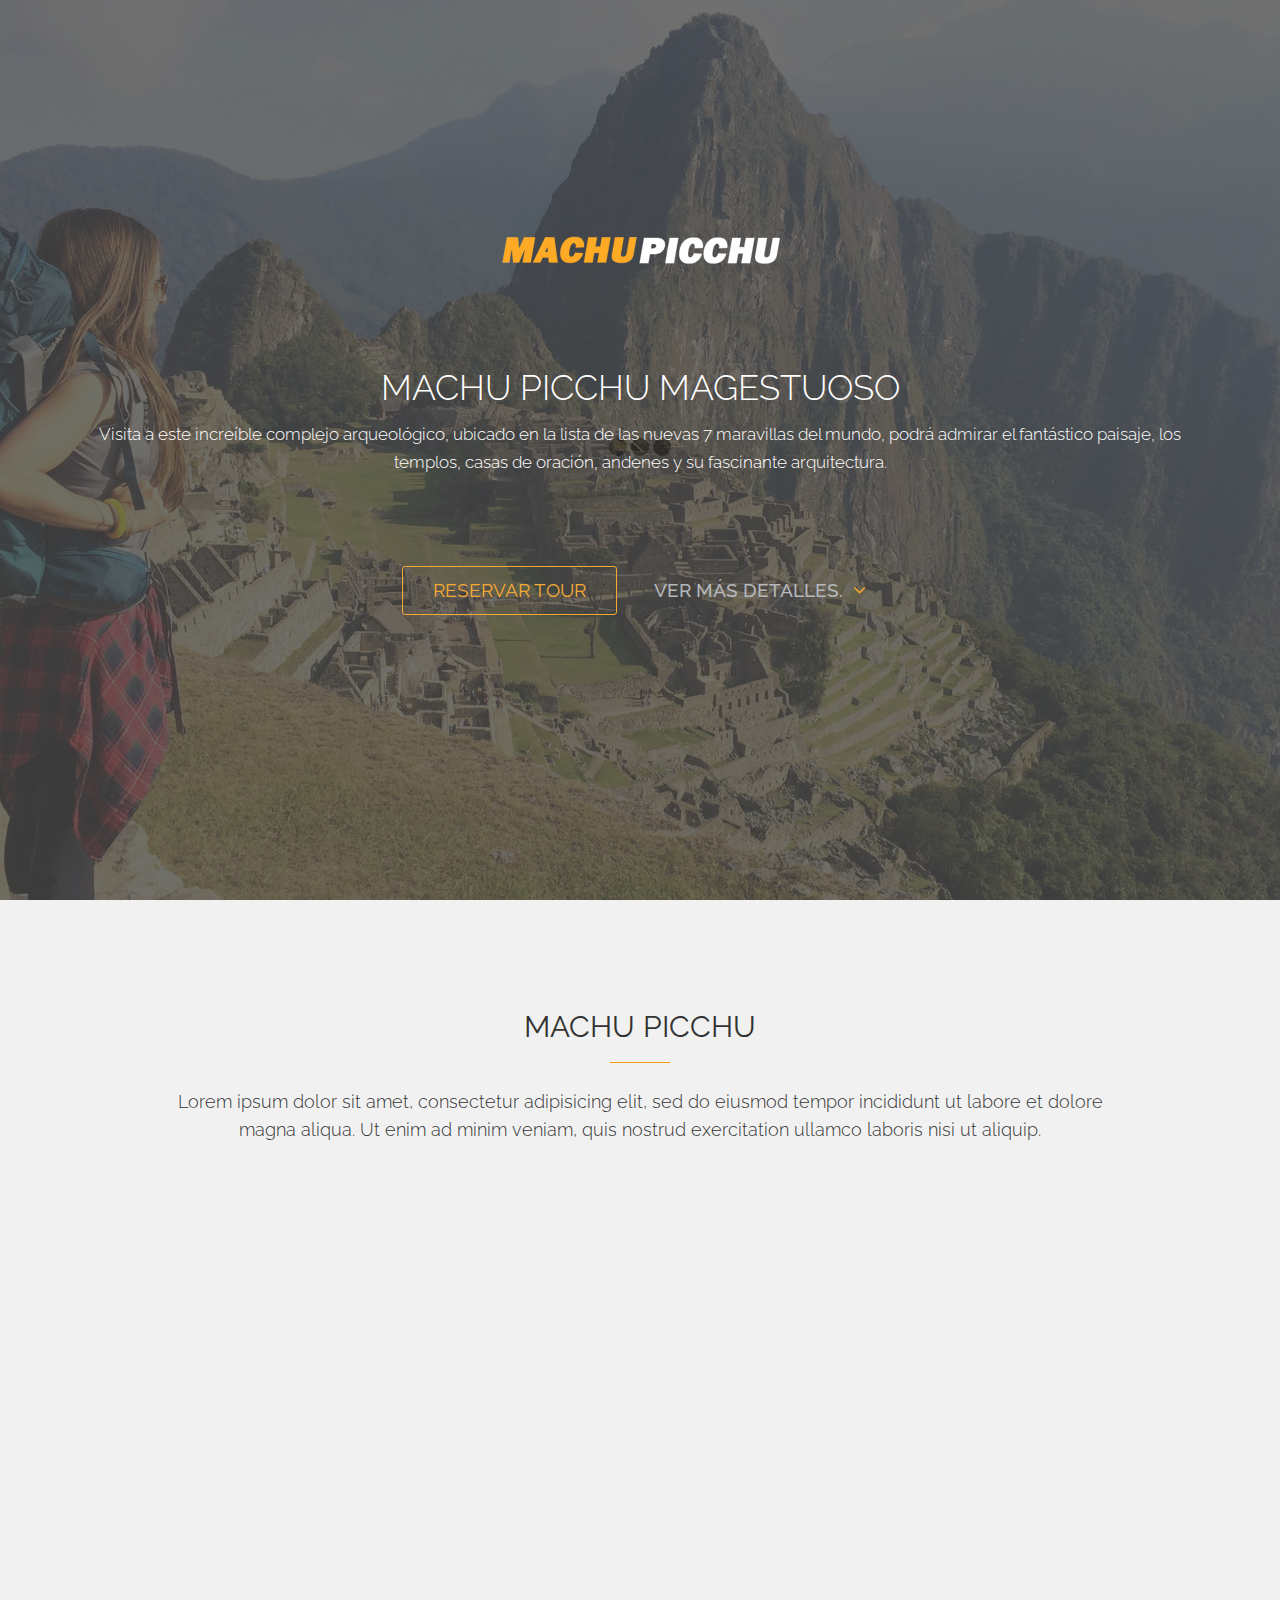
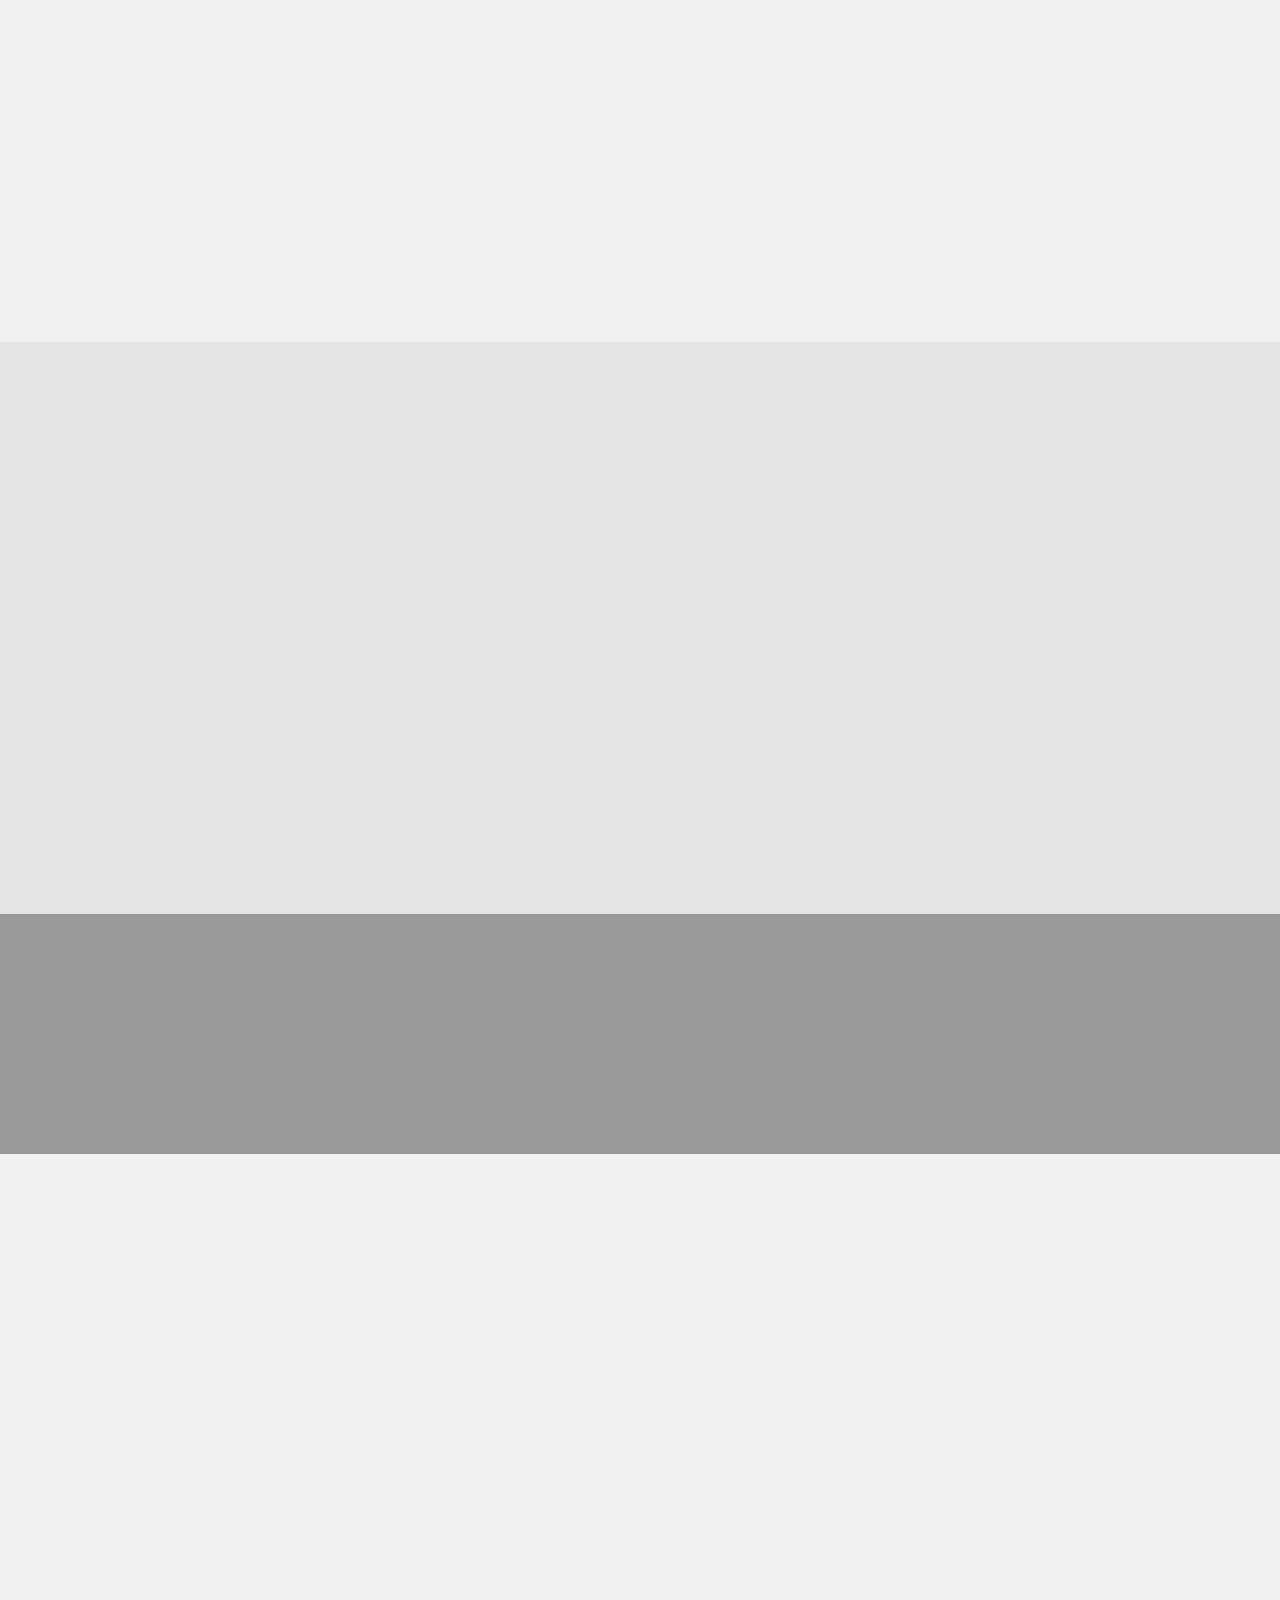
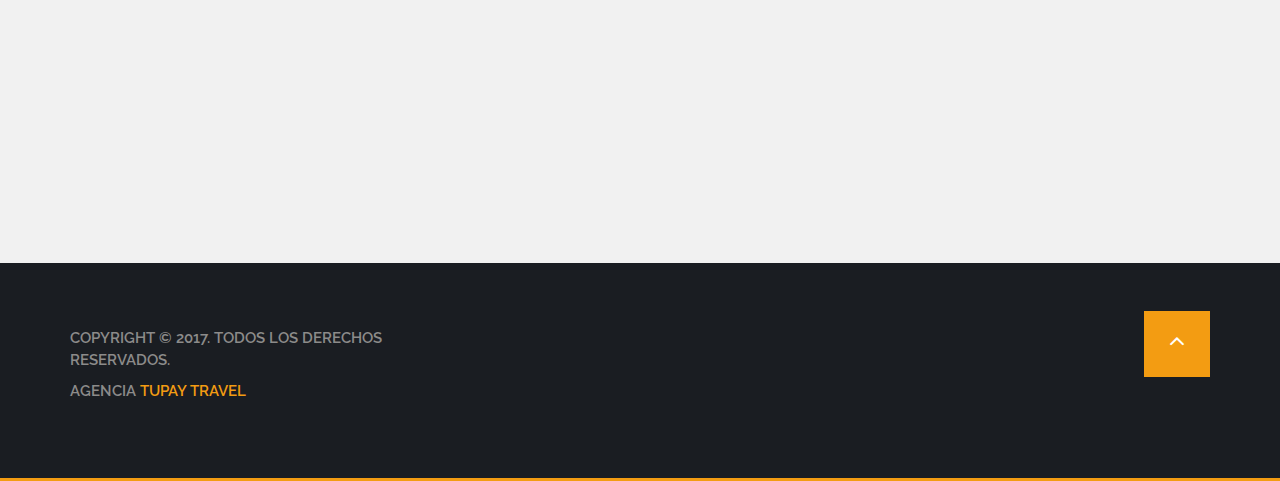
<file: index.html>
<!DOCTYPE html>
<html lang="en">
<!--
	Bent - Bootstrap Landing Page Template by Dcrazed
	Site: https://dcrazed.com/bent-app-landing-page-template/
	Free for personal and commercial use under GNU GPL 3.0 license.
-->

<head>
    <meta charset="utf-8">
    <meta http-equiv="X-UA-Compatible" content="IE=edge">
    <meta name="viewport" content="width=device-width, initial-scale=1">
    <title>Machupicchu</title>
    <!-- Google Font -->
    <link href='https://fonts.googleapis.com/css?family=Raleway:500,600,700,800,900,400,300' rel='stylesheet' type='text/css'>

    <link href='https://fonts.googleapis.com/css?family=Source+Sans+Pro:300,400,600,700,900,300italic,400italic' rel='stylesheet' type='text/css'>
    <!-- Bootstrap -->
    <link href="css/bootstrap.min.css" rel="stylesheet">

    <!-- Owl Carousel Assets -->
    <link href="css/owl.carousel.css" rel="stylesheet">
    <link href="css/owl.theme.css" rel="stylesheet">


    <!-- Pixeden Icon Font -->
    <link rel="stylesheet" href="css/Pe-icon-7-stroke.css">

    <!-- Font Awesome -->
    <link href="css/font-awesome.min.css" rel="stylesheet">


    <!-- PrettyPhoto -->
    <link href="css/prettyPhoto.css" rel="stylesheet">
    
    <!-- Favicon -->
    <link rel="shortcut icon" type="image/x-icon" href="favicon.ico" />

    <!-- Style -->
    <link href="css/style.css?v=780" rel="stylesheet">

    <link href="css/animate.css" rel="stylesheet">
    <!-- Responsive CSS -->
    <link href="css/responsive.css" rel="stylesheet">
    <!-- HTML5 Shim and Respond.js IE8 support of HTML5 elements and media queries -->
    <!-- WARNING: Respond.js doesn't work if you view the page via file:// -->
    <!--[if lt IE 9]>
	  <script src="https://oss.maxcdn.com/libs/html5shiv/3.7.0/html5shiv.js"></script>
	  <script src="https://oss.maxcdn.com/libs/respond.js/1.4.2/respond.min.js"></script>
	<![endif]-->
</head>

<body>
    <!-- PRELOADER -->
    <div class="spn_hol">
        <div class="spinner">
            <div class="bounce1"></div>
            <div class="bounce2"></div>
            <div class="bounce3"></div>
        </div>
    </div>

 <!-- END PRELOADER -->

 <!-- =========================
     START ABOUT US SECTION
============================== -->
    <section class="header parallax home-parallax page" id="INICIO">
        <h2></h2>
        <div class="section_overlay">
            <nav class="navbar navbar-default navbar-fixed-top" role="navigation">
                <div class="container">
                    <!-- Brand and toggle get grouped for better mobile display -->
                    <div class="navbar-header">
                        <button type="button" class="navbar-toggle collapsed" data-toggle="collapse" data-target="#bs-example-navbar-collapse-1">
                            <span class="sr-only">Toggle navigation</span>
                            <span class="icon-bar"></span>
                            <span class="icon-bar"></span>
                            <span class="icon-bar"></span>
                        </button>
                        <a class="navbar-brand" href="./">
                            <img src="images/logo-machu-picchu.png" alt="Logo">
                        </a>
                    </div>
                    <!-- Collect the nav links, forms, and other content for toggling -->
                    <div class="collapse navbar-collapse" id="bs-example-navbar-collapse-1">
                        <ul class="nav navbar-nav navbar-right">
                            <!-- NAV -->
                            <li><a href="#INICIO">INICIO</a> </li>
                            <li><a href="#MACHU-PICCHU">MACHU PICCHU </a> </li>
                            <li><a href="#NOS-RECOMIENDAN">NOS RECOMIENDAN</a></li>
                            <li><a href="#RESERVAR">RESERVAR </a> </li>
                        </ul>
                    </div>
                    <!-- /.navbar-collapse -->
                </div>
                <!-- /.container- -->
            </nav>

            <div class="container home-container">
                <div class="row">
                    <div class="col-md-12">
                        <div class="logo text-center">
                            <img src="images/logo-machu-picchu.png" alt="">
                        </div>
                    </div>
                </div>
                <div class="row">
                    <div class="col-md-12 col-sm-12">
                        <div class="home_text">
                            <!-- TITLE AND DESC -->
                            <h1>Machu Picchu Magestuoso</h1>
                            <p>Visita a este increíble complejo arqueológico, ubicado en la lista de las nuevas 7 maravillas del mundo, podrá admirar el fantástico paisaje, los templos, casas de oración, andenes y su fascinante arquitectura.</p>

                            <div class="download-btn">
                                <a class="btn home-btn wow fadeInLeft" href="#RESERVAR">
                                    Reservar Tour
                                </a>
                                <a class="tuor btn wow fadeInRight" href="#MACHU-PICCHU">
                                    Ver más detalles. <i class="fa fa-angle-down"></i>
                                </a>
                            </div>
                        </div>
                    </div>
                    <!-- <div class="col-md-3 col-md-offset-1 col-sm-4">
                        <div class="home-iphone">
                            <img src="images/iPhone_Home.png" alt="">
                        </div>
                    </div> -->
                </div>
            </div>
        </div>
    </section>

    <!-- END HEADER SECTION -->


<!-- =========================
     START FEATURES
============================== -->
    <section id="MACHU-PICCHU" class="features page">
        <div class="container">
            <div class="row">
                <div class="col-md-10 col-md-offset-1">
                    <!-- FEATURES SECTION TITLE -->
                    <div class="section_title wow fadeIn" data-wow-duration="1s">
                        <h2>MACHU PICCHU</h2>
                        <p>Lorem ipsum dolor sit amet, consectetur adipisicing elit, sed do eiusmod tempor incididunt ut labore et dolore magna aliqua. Ut enim ad minim veniam, quis nostrud exercitation ullamco laboris nisi ut aliquip.</p>
                    </div>
                    <!-- END FEATURES SECTION TITLE -->
                </div>
            </div>
        </div>

        <div class="feature_inner">
            <div class="container">
                <div class="row">
                    <div class="col-md-4 right_no_padding wow fadeInLeft" data-wow-duration="1s">
                        <!-- FEATURE -->

                        <div class="left_single_feature">
                            <!-- ICON -->
                            <div><span class="pe-7s-like"></span></div>

                            <!-- FEATURE HEADING AND DESCRIPTION -->
                            <h3>Creative Design<span>/</span></h3>
                            <p>Lorem ipsum dolor, consectetur sed do adipisicing elit, sed do eiusmod tempor incididunt</p>
                        </div>

                        <!-- END SINGLE FEATURE -->


                        <!-- FEATURE -->
                        <div class="left_single_feature">
                            <!-- ICON -->
                            <div><span class="pe-7s-science"></span></div>

                            <!-- FEATURE HEADING AND DESCRIPTION -->
                            <h3>Modern Look<span>/</span></h3>
                            <p>Lorem ipsum dolor, consectetur sed do adipisicing elit, sed do eiusmod tempor incididunt</p>
                        </div>
                        <!-- END SINGLE FEATURE -->


                        <!-- FEATURE -->
                        <div class="left_single_feature">
                            <!-- ICON -->
                            <div><span class="pe-7s-look"></span></div>

                            <!-- FEATURE HEADING AND DESCRIPTION -->
                            <h3>Minimal Layout<span>/</span></h3>
                            <p>Lorem ipsum dolor, consectetur sed do adipisicing elit, sed do eiusmod tempor incididunt</p>
                        </div>
                        <!-- END SINGLE FEATURE -->

                    </div>
                    <div class="col-md-4">
                        <div class="feature_iphone">
                            <!-- FEATURE PHONE IMAGE -->
                            <img class="wow bounceIn" data-wow-duration="1s" src="images/bg-machu-picchu.png" alt="">
                        </div>
                    </div>
                    <div class="col-md-4 left_no_padding wow fadeInRight" data-wow-duration="1s">

                        <!-- FEATURE -->
                        <div class="right_single_feature">
                            <!-- ICON -->
                            <div><span class="pe-7s-monitor"></span></div>

                            <!-- FEATURE HEADING AND DESCRIPTION -->
                            <h3><span>/</span>Retina ready</h3>
                            <p>Lorem ipsum dolor, consectetur sed do adipisicing elit, sed do eiusmod tempor incididunt</p>
                        </div>
                        <!-- END SINGLE FEATURE -->


                        <!-- FEATURE -->
                        <div class="right_single_feature">
                            <!-- ICON -->
                            <div><span class="pe-7s-phone"></span></div>

                            <!-- FEATURE HEADING AND DESCRIPTION -->
                            <h3><span>/</span>Responsive Ready</h3>
                            <p>Lorem ipsum dolor, consectetur sed do adipisicing elit, sed do eiusmod tempor incididunt</p>
                        </div>
                        <!-- END SINGLE FEATURE -->


                        <!-- FEATURE -->
                        <div class="right_single_feature">
                            <!-- ICON -->
                            <div><span class="pe-7s-gleam"></span></div>

                            <!-- FEATURE HEADING AND DESCRIPTION -->
                            <h3><span>/</span>Clean Code</h3>
                            <p>Lorem ipsum dolor, consectetur sed do adipisicing elit, sed do eiusmod tempor incididunt</p>
                        </div>
                        <!-- END SINGLE FEATURE -->
                    </div>
                </div>
            </div>
        </div>
    </section>
    <!-- END FEATURES SECTION -->


 <!-- =========================
     START ABOUT US SECTION
============================== -->


    <section class="about page" id="NOS-RECOMIENDAN">

        <div class="video_area">
            <div class="container">
                <div class="row">
                    <div class="col-md-6 wow fadeInLeftBig">
                    <!-- VIDEO LEFT TITLE -->
                        <div class="video_title">
                            <h2>Nos <br>Recomiendan</h2>
                            <p>Lorem ipsum dolor sit amet, consectetur adipisicing elit, sed do eiusmod tempor incididunt ut labore et dolore magna aliqua. Ut enim ad minim veniam, quis nostrud exercitation ullamco laboris nisi ut aliquip</p>
                        </div>
                        <div class="video-button">
                            <!-- BUTTON -->
                            <a class="btn btn-primary btn-video" href="https://www.youtube.com/channel/UCRIeYohcJ_u31-wDiOwRAFA" target="_blank" role="button">Ver más videos</a>
                        </div>
                    </div>
                    <div class="col-md-6 wow fadeInRightBig">
                         <!-- VIDEO -->
                        <div class="video">
                            <!-- <iframe src="https://player.vimeo.com/video/88209254?title=0&amp;byline=0&amp;portrait=0&amp;color=cc0000" width="560" height="315"></iframe> -->
                            <iframe width="560" height="315" src="//www.youtube.com/embed/wRFPayzDPgI" frameborder="0" allowfullscreen></iframe>
                        </div>
                    </div>
                </div>
            </div>
        </div>
    </section>
    <!-- End About Us -->

<!-- =========================
     Start FUN FACTS
============================== -->

    <section class="fun_facts parallax">
        <div class="section_overlay">
            <div class="container wow bounceInLeft" data-wow-duration="1s">
                <div class="row text-center">
                    <!-- <h3>Más atractivos turísticos en Cusco</h3> -->
                    <!-- <div class="col-md-3">
                        <div class="single_fun_facts">
                            <i class="pe-7s-cloud-download"></i>
                            <h2><span  class="counter_num">699</span> <span>+</span></h2>
                            <p>Downloads</p>
                        </div>
                    </div>
                    <div class="col-md-3">
                        <div class="single_fun_facts">
                            <i class="pe-7s-look"></i>
                            <h2><span  class="counter_num">1999</span> <span>+</span></h2>
                            <p>Likes</p>
                        </div>
                    </div>
                    <div class="col-md-3">
                        <div class="single_fun_facts">
                            <i class="pe-7s-comment"></i>
                            <h2><span  class="counter_num">199</span> <span>+</span></h2>
                            <p>Feedbacks</p>
                        </div>
                    </div>
                    <div class="col-md-3">
                        <div class="single_fun_facts">
                            <i class="pe-7s-cup"></i>
                            <h2><span  class="counter_num">10</span> <span>+</span></h2>
                            <p>Awards</p>
                        </div>
                    </div> -->
                </div>
            </div>
        </div>
    </section>

    <!-- END FUN FACTS -->


<!-- =========================
     START CONTCT FORM AREA
============================== -->
    <section class="contact page" id="RESERVAR">
        <div class="section_overlay">
            <div class="container">
                <div class="col-md-10 col-md-offset-1 wow bounceIn">
                    <!-- Start Contact Section Title-->
                    <div class="section_title">
                        <h2>RESERVAR TOUR</h2>
                        <p>Lorem ipsum dolor sit amet, consectetur adipisicing elit, sed do eiusmod tempor incididunt ut labore et dolore magna aliqua. Ut enim ad minim veniam, quis nostrud exercitation ullamco laboris nisi ut aliquip.</p>
                    </div>
                </div>
            </div>

            <div class="contact_form wow bounceIn">
                <div class="container">

                <!-- START ERROR AND SUCCESS MESSAGE -->
                    <div class="form_error text-center">
                        <div class="name_error hide error">Por favor ingrese su Nombre</div>
                        <div class="email_error hide error">Por favor ingrese su E-mail</div>
                        <div class="email_val_error hide error">Por favor ingrese un E-mail válido</div>
                        <div class="message_error hide error">Por favor ingrese un mensaje</div>
                    </div>
                    <div class="Sucess"></div>
                <!-- END ERROR AND SUCCESS MESSAGE -->

                <!-- CONTACT FORM starts here, Go to contact.php and add your email ID, thats it.-->    
                    <form role="form" action="#">
                        <div class="row">
                            <div class="col-md-4">
                                <input type="text" class="form-control" id="name" placeholder="Nombre">
                                <input type="email" class="form-control" id="email" placeholder="E-mail">
                                <input type="text" class="form-control" id="subject" placeholder="Teléfono">
                            </div>


                            <div class="col-md-8">
                                <textarea class="form-control" id="message" rows="25" cols="10" placeholder="  Mensaje..."></textarea>
                                <button type="button" class="btn btn-default submit-btn form_submit">ENVIAR MENSAJE</button>
                            </div>
                        </div>
                    </form>
                    <!-- END FORM --> 
                </div>
            </div>

            <div class="container">
                <div class="row">
                    <div class="col-md-12 wow bounceInLeft">
                        <div class="social_icons">
                            <ul>
                                <li><a href=""><i class="fa fa-facebook"></i></a>
                                </li>
                                <!-- <li><a href=""><i class="fa fa-twitter"></i></a>
                                </li>
                                <li><a href=""><i class="fa fa-dribbble"></i></a>
                                </li>
                                <li><a href=""><i class="fa fa-behance"></i></a>
                                </li> -->
                                <li><a href=""><i class="fa fa-youtube-play"></i></a>
                                </li>
                            </ul>
                        </div>
                    </div>
                </div>
            </div>
        </div>
    </section>
    <!-- END CONTACT -->


<!-- =========================
     FOOTER 
============================== -->

    <section class="copyright">
        <h2></h2>
        <div class="container">
            <div class="row">
                <div class="col-md-6">
                    <div class="copy_right_text">
                    <!-- COPYRIGHT TEXT -->
                        <p>Copyright &copy; 2017. Todos los derechos reservados.</p>        
                        <p>Agencia <a href="https://tupaytravel.com/" target="_blank">Tupay Travel</a></p>
                    </div>
                     
                </div>

                <div class="col-md-6">
                    <div class="scroll_top">
                        <a href="#INICIO"><i class="fa fa-angle-up"></i></a>
                    </div>
                </div>
            </div>
        </div>
    </section>
    <!-- END FOOTER -->


<!-- =========================
     SCRIPTS 
============================== -->


    <script src="js/jquery.min.js"></script>
    <script src="js/bootstrap.min.js"></script>
    <script src="js/owl.carousel.js"></script>
    <script src="js/jquery.fitvids.js"></script>
    <script src="js/smoothscroll.js"></script>
    <script src="js/jquery.parallax-1.1.3.js"></script>
    <script src="js/jquery.prettyPhoto.js"></script>
    <script src="js/jquery.ajaxchimp.min.js"></script>
    <script src="js/jquery.ajaxchimp.langs.js"></script>
    <script src="js/wow.min.js"></script>
    <script src="js/waypoints.min.js"></script>
    <script src="js/jquery.counterup.min.js"></script>
    <script src="js/script.js?v=777"></script>


</body>
</html>
</file>
<file: css/Pe-icon-7-stroke.css>
@font-face {
	font-family: 'Pe-icon-7-stroke';
	src:url('../fonts/Pe-icon-7-stroke.eot?d7yf1v');
	src:url('../fonts/Pe-icon-7-stroke.eot?#iefixd7yf1v') format('embedded-opentype'),
		url('../fonts/Pe-icon-7-stroke.woff?d7yf1v') format('woff'),
		url('../fonts/Pe-icon-7-stroke.ttf?d7yf1v') format('truetype'),
		url('../fonts/Pe-icon-7-stroke.svg?d7yf1v#Pe-icon-7-stroke') format('svg');
	font-weight: normal;
	font-style: normal;
}

[class^="pe-7s-"], [class*=" pe-7s-"] {
	font-family: 'Pe-icon-7-stroke';
	speak: none;
	font-style: normal;
	font-weight: normal;
	font-variant: normal;
	text-transform: none;
	line-height: 1;

	/* Better Font Rendering =========== */
	-webkit-font-smoothing: antialiased;
	-moz-osx-font-smoothing: grayscale;
}

.pe-7s-album:before {
	content: "\e6aa";
}
.pe-7s-arc:before {
	content: "\e6ab";
}
.pe-7s-back-2:before {
	content: "\e6ac";
}
.pe-7s-bandaid:before {
	content: "\e6ad";
}
.pe-7s-car:before {
	content: "\e6ae";
}
.pe-7s-diamond:before {
	content: "\e6af";
}
.pe-7s-door-lock:before {
	content: "\e6b0";
}
.pe-7s-eyedropper:before {
	content: "\e6b1";
}
.pe-7s-female:before {
	content: "\e6b2";
}
.pe-7s-gym:before {
	content: "\e6b3";
}
.pe-7s-hammer:before {
	content: "\e6b4";
}
.pe-7s-headphones:before {
	content: "\e6b5";
}
.pe-7s-helm:before {
	content: "\e6b6";
}
.pe-7s-hourglass:before {
	content: "\e6b7";
}
.pe-7s-leaf:before {
	content: "\e6b8";
}
.pe-7s-magic-wand:before {
	content: "\e6b9";
}
.pe-7s-male:before {
	content: "\e6ba";
}
.pe-7s-map-2:before {
	content: "\e6bb";
}
.pe-7s-next-2:before {
	content: "\e6bc";
}
.pe-7s-paint-bucket:before {
	content: "\e6bd";
}
.pe-7s-pendrive:before {
	content: "\e6be";
}
.pe-7s-photo:before {
	content: "\e6bf";
}
.pe-7s-piggy:before {
	content: "\e6c0";
}
.pe-7s-plugin:before {
	content: "\e6c1";
}
.pe-7s-refresh-2:before {
	content: "\e6c2";
}
.pe-7s-rocket:before {
	content: "\e6c3";
}
.pe-7s-settings:before {
	content: "\e6c4";
}
.pe-7s-shield:before {
	content: "\e6c5";
}
.pe-7s-smile:before {
	content: "\e6c6";
}
.pe-7s-usb:before {
	content: "\e6c7";
}
.pe-7s-vector:before {
	content: "\e6c8";
}
.pe-7s-wine:before {
	content: "\e6c9";
}
.pe-7s-cloud-upload:before {
	content: "\e68a";
}
.pe-7s-cash:before {
	content: "\e68c";
}
.pe-7s-close:before {
	content: "\e680";
}
.pe-7s-bluetooth:before {
	content: "\e68d";
}
.pe-7s-cloud-download:before {
	content: "\e68b";
}
.pe-7s-way:before {
	content: "\e68e";
}
.pe-7s-close-circle:before {
	content: "\e681";
}
.pe-7s-id:before {
	content: "\e68f";
}
.pe-7s-angle-up:before {
	content: "\e682";
}
.pe-7s-wristwatch:before {
	content: "\e690";
}
.pe-7s-angle-up-circle:before {
	content: "\e683";
}
.pe-7s-world:before {
	content: "\e691";
}
.pe-7s-angle-right:before {
	content: "\e684";
}
.pe-7s-volume:before {
	content: "\e692";
}
.pe-7s-angle-right-circle:before {
	content: "\e685";
}
.pe-7s-users:before {
	content: "\e693";
}
.pe-7s-angle-left:before {
	content: "\e686";
}
.pe-7s-user-female:before {
	content: "\e694";
}
.pe-7s-angle-left-circle:before {
	content: "\e687";
}
.pe-7s-up-arrow:before {
	content: "\e695";
}
.pe-7s-angle-down:before {
	content: "\e688";
}
.pe-7s-switch:before {
	content: "\e696";
}
.pe-7s-angle-down-circle:before {
	content: "\e689";
}
.pe-7s-scissors:before {
	content: "\e697";
}
.pe-7s-wallet:before {
	content: "\e600";
}
.pe-7s-safe:before {
	content: "\e698";
}
.pe-7s-volume2:before {
	content: "\e601";
}
.pe-7s-volume1:before {
	content: "\e602";
}
.pe-7s-voicemail:before {
	content: "\e603";
}
.pe-7s-video:before {
	content: "\e604";
}
.pe-7s-user:before {
	content: "\e605";
}
.pe-7s-upload:before {
	content: "\e606";
}
.pe-7s-unlock:before {
	content: "\e607";
}
.pe-7s-umbrella:before {
	content: "\e608";
}
.pe-7s-trash:before {
	content: "\e609";
}
.pe-7s-tools:before {
	content: "\e60a";
}
.pe-7s-timer:before {
	content: "\e60b";
}
.pe-7s-ticket:before {
	content: "\e60c";
}
.pe-7s-target:before {
	content: "\e60d";
}
.pe-7s-sun:before {
	content: "\e60e";
}
.pe-7s-study:before {
	content: "\e60f";
}
.pe-7s-stopwatch:before {
	content: "\e610";
}
.pe-7s-star:before {
	content: "\e611";
}
.pe-7s-speaker:before {
	content: "\e612";
}
.pe-7s-signal:before {
	content: "\e613";
}
.pe-7s-shuffle:before {
	content: "\e614";
}
.pe-7s-shopbag:before {
	content: "\e615";
}
.pe-7s-share:before {
	content: "\e616";
}
.pe-7s-server:before {
	content: "\e617";
}
.pe-7s-search:before {
	content: "\e618";
}
.pe-7s-film:before {
	content: "\e6a5";
}
.pe-7s-science:before {
	content: "\e619";
}
.pe-7s-disk:before {
	content: "\e6a6";
}
.pe-7s-ribbon:before {
	content: "\e61a";
}
.pe-7s-repeat:before {
	content: "\e61b";
}
.pe-7s-refresh:before {
	content: "\e61c";
}
.pe-7s-add-user:before {
	content: "\e6a9";
}
.pe-7s-refresh-cloud:before {
	content: "\e61d";
}
.pe-7s-paperclip:before {
	content: "\e69c";
}
.pe-7s-radio:before {
	content: "\e61e";
}
.pe-7s-note2:before {
	content: "\e69d";
}
.pe-7s-print:before {
	content: "\e61f";
}
.pe-7s-network:before {
	content: "\e69e";
}
.pe-7s-prev:before {
	content: "\e620";
}
.pe-7s-mute:before {
	content: "\e69f";
}
.pe-7s-power:before {
	content: "\e621";
}
.pe-7s-medal:before {
	content: "\e6a0";
}
.pe-7s-portfolio:before {
	content: "\e622";
}
.pe-7s-like2:before {
	content: "\e6a1";
}
.pe-7s-plus:before {
	content: "\e623";
}
.pe-7s-left-arrow:before {
	content: "\e6a2";
}
.pe-7s-play:before {
	content: "\e624";
}
.pe-7s-key:before {
	content: "\e6a3";
}
.pe-7s-plane:before {
	content: "\e625";
}
.pe-7s-joy:before {
	content: "\e6a4";
}
.pe-7s-photo-gallery:before {
	content: "\e626";
}
.pe-7s-pin:before {
	content: "\e69b";
}
.pe-7s-phone:before {
	content: "\e627";
}
.pe-7s-plug:before {
	content: "\e69a";
}
.pe-7s-pen:before {
	content: "\e628";
}
.pe-7s-right-arrow:before {
	content: "\e699";
}
.pe-7s-paper-plane:before {
	content: "\e629";
}
.pe-7s-delete-user:before {
	content: "\e6a7";
}
.pe-7s-paint:before {
	content: "\e62a";
}
.pe-7s-bottom-arrow:before {
	content: "\e6a8";
}
.pe-7s-notebook:before {
	content: "\e62b";
}
.pe-7s-note:before {
	content: "\e62c";
}
.pe-7s-next:before {
	content: "\e62d";
}
.pe-7s-news-paper:before {
	content: "\e62e";
}
.pe-7s-musiclist:before {
	content: "\e62f";
}
.pe-7s-music:before {
	content: "\e630";
}
.pe-7s-mouse:before {
	content: "\e631";
}
.pe-7s-more:before {
	content: "\e632";
}
.pe-7s-moon:before {
	content: "\e633";
}
.pe-7s-monitor:before {
	content: "\e634";
}
.pe-7s-micro:before {
	content: "\e635";
}
.pe-7s-menu:before {
	content: "\e636";
}
.pe-7s-map:before {
	content: "\e637";
}
.pe-7s-map-marker:before {
	content: "\e638";
}
.pe-7s-mail:before {
	content: "\e639";
}
.pe-7s-mail-open:before {
	content: "\e63a";
}
.pe-7s-mail-open-file:before {
	content: "\e63b";
}
.pe-7s-magnet:before {
	content: "\e63c";
}
.pe-7s-loop:before {
	content: "\e63d";
}
.pe-7s-look:before {
	content: "\e63e";
}
.pe-7s-lock:before {
	content: "\e63f";
}
.pe-7s-lintern:before {
	content: "\e640";
}
.pe-7s-link:before {
	content: "\e641";
}
.pe-7s-like:before {
	content: "\e642";
}
.pe-7s-light:before {
	content: "\e643";
}
.pe-7s-less:before {
	content: "\e644";
}
.pe-7s-keypad:before {
	content: "\e645";
}
.pe-7s-junk:before {
	content: "\e646";
}
.pe-7s-info:before {
	content: "\e647";
}
.pe-7s-home:before {
	content: "\e648";
}
.pe-7s-help2:before {
	content: "\e649";
}
.pe-7s-help1:before {
	content: "\e64a";
}
.pe-7s-graph3:before {
	content: "\e64b";
}
.pe-7s-graph2:before {
	content: "\e64c";
}
.pe-7s-graph1:before {
	content: "\e64d";
}
.pe-7s-graph:before {
	content: "\e64e";
}
.pe-7s-global:before {
	content: "\e64f";
}
.pe-7s-gleam:before {
	content: "\e650";
}
.pe-7s-glasses:before {
	content: "\e651";
}
.pe-7s-gift:before {
	content: "\e652";
}
.pe-7s-folder:before {
	content: "\e653";
}
.pe-7s-flag:before {
	content: "\e654";
}
.pe-7s-filter:before {
	content: "\e655";
}
.pe-7s-file:before {
	content: "\e656";
}
.pe-7s-expand1:before {
	content: "\e657";
}
.pe-7s-exapnd2:before {
	content: "\e658";
}
.pe-7s-edit:before {
	content: "\e659";
}
.pe-7s-drop:before {
	content: "\e65a";
}
.pe-7s-drawer:before {
	content: "\e65b";
}
.pe-7s-download:before {
	content: "\e65c";
}
.pe-7s-display2:before {
	content: "\e65d";
}
.pe-7s-display1:before {
	content: "\e65e";
}
.pe-7s-diskette:before {
	content: "\e65f";
}
.pe-7s-date:before {
	content: "\e660";
}
.pe-7s-cup:before {
	content: "\e661";
}
.pe-7s-culture:before {
	content: "\e662";
}
.pe-7s-crop:before {
	content: "\e663";
}
.pe-7s-credit:before {
	content: "\e664";
}
.pe-7s-copy-file:before {
	content: "\e665";
}
.pe-7s-config:before {
	content: "\e666";
}
.pe-7s-compass:before {
	content: "\e667";
}
.pe-7s-comment:before {
	content: "\e668";
}
.pe-7s-coffee:before {
	content: "\e669";
}
.pe-7s-cloud:before {
	content: "\e66a";
}
.pe-7s-clock:before {
	content: "\e66b";
}
.pe-7s-check:before {
	content: "\e66c";
}
.pe-7s-chat:before {
	content: "\e66d";
}
.pe-7s-cart:before {
	content: "\e66e";
}
.pe-7s-camera:before {
	content: "\e66f";
}
.pe-7s-call:before {
	content: "\e670";
}
.pe-7s-calculator:before {
	content: "\e671";
}
.pe-7s-browser:before {
	content: "\e672";
}
.pe-7s-box2:before {
	content: "\e673";
}
.pe-7s-box1:before {
	content: "\e674";
}
.pe-7s-bookmarks:before {
	content: "\e675";
}
.pe-7s-bicycle:before {
	content: "\e676";
}
.pe-7s-bell:before {
	content: "\e677";
}
.pe-7s-battery:before {
	content: "\e678";
}
.pe-7s-ball:before {
	content: "\e679";
}
.pe-7s-back:before {
	content: "\e67a";
}
.pe-7s-attention:before {
	content: "\e67b";
}
.pe-7s-anchor:before {
	content: "\e67c";
}
.pe-7s-albums:before {
	content: "\e67d";
}
.pe-7s-alarm:before {
	content: "\e67e";
}
.pe-7s-airplay:before {
	content: "\e67f";
}
</file>
<file: css/prettyPhoto.css>
div.pp_default .pp_top,div.pp_default .pp_top .pp_middle,div.pp_default .pp_top .pp_left,div.pp_default .pp_top .pp_right,div.pp_default .pp_bottom,div.pp_default .pp_bottom .pp_left,div.pp_default .pp_bottom .pp_middle,div.pp_default .pp_bottom .pp_right{height:13px}
div.pp_default .pp_top .pp_left{background:transparent;}
div.pp_default .pp_top .pp_middle{background:transparent;}
div.pp_default .pp_top .pp_right{background:transparent;}
div.pp_default .pp_content .ppt{color:#f8f8f8}
div.pp_default .pp_content_container .pp_left{background:transparent;padding-left:13px}
div.pp_default .pp_content_container .pp_right{background:transparent;padding-right:13px}
div.pp_default .pp_next:hover{background:transparent;cursor:pointer}
div.pp_default .pp_previous:hover{background:transparent;cursor:pointer}
div.pp_default .pp_expand{background:transparent;cursor:pointer;width:28px;height:28px}
div.pp_default .pp_expand:hover{background:transparent;cursor:pointer}
div.pp_default .pp_contract{background:url(../images/prettyPhoto/default/sprite.png) 0 -84px no-repeat;cursor:pointer;width:28px;height:28px}
div.pp_default .pp_contract:hover{background:url(../images/prettyPhoto/default/sprite.png) 0 -113px no-repeat;cursor:pointer}
div.pp_default .pp_close{width:30px;height:30px;background:url(../images/prettyPhoto/default/sprite.png) 2px 1px no-repeat;cursor:pointer}
div.pp_default .pp_gallery ul li a{background:url(../images/prettyPhoto/default/default_thumb.png) center center #f8f8f8;border:1px solid #aaa}
div.pp_default .pp_social{margin-top:7px}
div.pp_default .pp_gallery a.pp_arrow_previous,div.pp_default .pp_gallery a.pp_arrow_next{position:static;left:auto}
div.pp_default .pp_nav .pp_play,div.pp_default .pp_nav .pp_pause{background:url(../images/prettyPhoto/default/sprite.png) -51px 1px no-repeat;height:30px;width:30px}
div.pp_default .pp_nav .pp_pause{background-position:-51px -29px}
div.pp_default a.pp_arrow_previous,div.pp_default a.pp_arrow_next{background:url(../images/prettyPhoto/default/sprite.png) -31px -3px no-repeat;height:20px;width:20px;margin:4px 0 0}
div.pp_default a.pp_arrow_next{left:52px;background-position:-82px -3px}
div.pp_default .pp_content_container .pp_details{margin-top:5px}
div.pp_default .pp_nav{clear:none;height:30px;width:110px;position:relative}
div.pp_default .pp_nav .currentTextHolder{font-family:Georgia;font-style:italic;color:#999;font-size:11px;left:75px;line-height:25px;position:absolute;top:2px;margin:0;padding:0 0 0 10px}
div.pp_default .pp_close:hover,div.pp_default .pp_nav .pp_play:hover,div.pp_default .pp_nav .pp_pause:hover,div.pp_default .pp_arrow_next:hover,div.pp_default .pp_arrow_previous:hover{opacity:0.7}
div.pp_default .pp_description{font-size:11px;font-weight:700;line-height:14px;margin:5px 50px 5px 0}
div.pp_default .pp_bottom .pp_left{background:transparent;}
div.pp_default .pp_bottom .pp_middle{background:transparent;}
div.pp_default .pp_bottom .pp_right{background:transparent;}
div.pp_default .pp_loaderIcon{background:url(../images/prettyPhoto/default/loader.gif) center center no-repeat}
div.light_rounded .pp_top .pp_left{background:url(../images/prettyPhoto/light_rounded/sprite.png) -88px -53px no-repeat}
div.light_rounded .pp_top .pp_right{background:url(../images/prettyPhoto/light_rounded/sprite.png) -110px -53px no-repeat}
div.light_rounded .pp_next:hover{background:url(../images/prettyPhoto/light_rounded/btnNext.png) center right no-repeat;cursor:pointer}
div.light_rounded .pp_previous:hover{background:url(../images/prettyPhoto/light_rounded/btnPrevious.png) center left no-repeat;cursor:pointer}
div.light_rounded .pp_expand{background:url(../images/prettyPhoto/light_rounded/sprite.png) -31px -26px no-repeat;cursor:pointer}
div.light_rounded .pp_expand:hover{background:url(../images/prettyPhoto/light_rounded/sprite.png) -31px -47px no-repeat;cursor:pointer}
div.light_rounded .pp_contract{background:url(../images/prettyPhoto/light_rounded/sprite.png) 0 -26px no-repeat;cursor:pointer}
div.light_rounded .pp_contract:hover{background:url(../images/prettyPhoto/light_rounded/sprite.png) 0 -47px no-repeat;cursor:pointer}
div.light_rounded .pp_close{width:75px;height:22px;background:url(../images/prettyPhoto/light_rounded/sprite.png) -1px -1px no-repeat;cursor:pointer}
div.light_rounded .pp_nav .pp_play{background:url(../images/prettyPhoto/light_rounded/sprite.png) -1px -100px no-repeat;height:15px;width:14px}
div.light_rounded .pp_nav .pp_pause{background:url(../images/prettyPhoto/light_rounded/sprite.png) -24px -100px no-repeat;height:15px;width:14px}
div.light_rounded .pp_arrow_previous{background:url(../images/prettyPhoto/light_rounded/sprite.png) 0 -71px no-repeat}
div.light_rounded .pp_arrow_next{background:url(../images/prettyPhoto/light_rounded/sprite.png) -22px -71px no-repeat}
div.light_rounded .pp_bottom .pp_left{background:url(../images/prettyPhoto/light_rounded/sprite.png) -88px -80px no-repeat}
div.light_rounded .pp_bottom .pp_right{background:url(../images/prettyPhoto/light_rounded/sprite.png) -110px -80px no-repeat}
div.dark_rounded .pp_top .pp_left{background:url(../images/prettyPhoto/dark_rounded/sprite.png) -88px -53px no-repeat}
div.dark_rounded .pp_top .pp_right{background:url(../images/prettyPhoto/dark_rounded/sprite.png) -110px -53px no-repeat}
div.dark_rounded .pp_content_container .pp_left{background:url(../images/prettyPhoto/dark_rounded/contentPattern.png) top left repeat-y}
div.dark_rounded .pp_content_container .pp_right{background:url(../images/prettyPhoto/dark_rounded/contentPattern.png) top right repeat-y}
div.dark_rounded .pp_next:hover{background:url(../images/prettyPhoto/dark_rounded/btnNext.png) center right no-repeat;cursor:pointer}
div.dark_rounded .pp_previous:hover{background:url(../images/prettyPhoto/dark_rounded/btnPrevious.png) center left no-repeat;cursor:pointer}
div.dark_rounded .pp_expand{background:url(../images/prettyPhoto/dark_rounded/sprite.png) -31px -26px no-repeat;cursor:pointer}
div.dark_rounded .pp_expand:hover{background:url(../images/prettyPhoto/dark_rounded/sprite.png) -31px -47px no-repeat;cursor:pointer}
div.dark_rounded .pp_contract{background:url(../images/prettyPhoto/dark_rounded/sprite.png) 0 -26px no-repeat;cursor:pointer}
div.dark_rounded .pp_contract:hover{background:url(../images/prettyPhoto/dark_rounded/sprite.png) 0 -47px no-repeat;cursor:pointer}
div.dark_rounded .pp_close{width:75px;height:22px;background:url(../images/prettyPhoto/dark_rounded/sprite.png) -1px -1px no-repeat;cursor:pointer}
div.dark_rounded .pp_description{margin-right:85px;color:#fff}
div.dark_rounded .pp_nav .pp_play{background:url(../images/prettyPhoto/dark_rounded/sprite.png) -1px -100px no-repeat;height:15px;width:14px}
div.dark_rounded .pp_nav .pp_pause{background:url(../images/prettyPhoto/dark_rounded/sprite.png) -24px -100px no-repeat;height:15px;width:14px}
div.dark_rounded .pp_arrow_previous{background:url(../images/prettyPhoto/dark_rounded/sprite.png) 0 -71px no-repeat}
div.dark_rounded .pp_arrow_next{background:url(../images/prettyPhoto/dark_rounded/sprite.png) -22px -71px no-repeat}
div.dark_rounded .pp_bottom .pp_left{background:url(../images/prettyPhoto/dark_rounded/sprite.png) -88px -80px no-repeat}
div.dark_rounded .pp_bottom .pp_right{background:url(../images/prettyPhoto/dark_rounded/sprite.png) -110px -80px no-repeat}
div.dark_rounded .pp_loaderIcon{background:url(../images/prettyPhoto/dark_rounded/loader.gif) center center no-repeat}
div.dark_square .pp_left,div.dark_square .pp_middle,div.dark_square .pp_right,div.dark_square .pp_content{background:#000}
div.dark_square .pp_description{color:#fff;margin:0 85px 0 0}
div.dark_square .pp_loaderIcon{background:url(../images/prettyPhoto/dark_square/loader.gif) center center no-repeat}
div.dark_square .pp_expand{background:url(../images/prettyPhoto/dark_square/sprite.png) -31px -26px no-repeat;cursor:pointer}
div.dark_square .pp_expand:hover{background:url(../images/prettyPhoto/dark_square/sprite.png) -31px -47px no-repeat;cursor:pointer}
div.dark_square .pp_contract{background:url(../images/prettyPhoto/dark_square/sprite.png) 0 -26px no-repeat;cursor:pointer}
div.dark_square .pp_contract:hover{background:url(../images/prettyPhoto/dark_square/sprite.png) 0 -47px no-repeat;cursor:pointer}
div.dark_square .pp_close{width:75px;height:22px;background:url(../images/prettyPhoto/dark_square/sprite.png) -1px -1px no-repeat;cursor:pointer}
div.dark_square .pp_nav{clear:none}
div.dark_square .pp_nav .pp_play{background:url(../images/prettyPhoto/dark_square/sprite.png) -1px -100px no-repeat;height:15px;width:14px}
div.dark_square .pp_nav .pp_pause{background:url(../images/prettyPhoto/dark_square/sprite.png) -24px -100px no-repeat;height:15px;width:14px}
div.dark_square .pp_arrow_previous{background:url(../images/prettyPhoto/dark_square/sprite.png) 0 -71px no-repeat}
div.dark_square .pp_arrow_next{background:url(../images/prettyPhoto/dark_square/sprite.png) -22px -71px no-repeat}
div.dark_square .pp_next:hover{background:url(../images/prettyPhoto/dark_square/btnNext.png) center right no-repeat;cursor:pointer}
div.dark_square .pp_previous:hover{background:url(../images/prettyPhoto/dark_square/btnPrevious.png) center left no-repeat;cursor:pointer}
div.light_square .pp_expand{background:url(../images/prettyPhoto/light_square/sprite.png) -31px -26px no-repeat;cursor:pointer}
div.light_square .pp_expand:hover{background:url(../images/prettyPhoto/light_square/sprite.png) -31px -47px no-repeat;cursor:pointer}
div.light_square .pp_contract{background:url(../images/prettyPhoto/light_square/sprite.png) 0 -26px no-repeat;cursor:pointer}
div.light_square .pp_contract:hover{background:url(../images/prettyPhoto/light_square/sprite.png) 0 -47px no-repeat;cursor:pointer}
div.light_square .pp_close{width:75px;height:22px;background:url(../images/prettyPhoto/light_square/sprite.png) -1px -1px no-repeat;cursor:pointer}
div.light_square .pp_nav .pp_play{background:url(../images/prettyPhoto/light_square/sprite.png) -1px -100px no-repeat;height:15px;width:14px}
div.light_square .pp_nav .pp_pause{background:url(../images/prettyPhoto/light_square/sprite.png) -24px -100px no-repeat;height:15px;width:14px}
div.light_square .pp_arrow_previous{background:url(../images/prettyPhoto/light_square/sprite.png) 0 -71px no-repeat}
div.light_square .pp_arrow_next{background:url(../images/prettyPhoto/light_square/sprite.png) -22px -71px no-repeat}
div.light_square .pp_next:hover{background:url(../images/prettyPhoto/light_square/btnNext.png) center right no-repeat;cursor:pointer}
div.light_square .pp_previous:hover{background:url(../images/prettyPhoto/light_square/btnPrevious.png) center left no-repeat;cursor:pointer}
div.facebook .pp_top .pp_left{background:url(../images/prettyPhoto/facebook/sprite.png) -88px -53px no-repeat}
div.facebook .pp_top .pp_middle{background:url(../images/prettyPhoto/facebook/contentPatternTop.png) top left repeat-x}
div.facebook .pp_top .pp_right{background:url(../images/prettyPhoto/facebook/sprite.png) -110px -53px no-repeat}
div.facebook .pp_content_container .pp_left{background:url(../images/prettyPhoto/facebook/contentPatternLeft.png) top left repeat-y}
div.facebook .pp_content_container .pp_right{background:url(../images/prettyPhoto/facebook/contentPatternRight.png) top right repeat-y}
div.facebook .pp_expand{background:url(../images/prettyPhoto/facebook/sprite.png) -31px -26px no-repeat;cursor:pointer}
div.facebook .pp_expand:hover{background:url(../images/prettyPhoto/facebook/sprite.png) -31px -47px no-repeat;cursor:pointer}
div.facebook .pp_contract{background:url(../images/prettyPhoto/facebook/sprite.png) 0 -26px no-repeat;cursor:pointer}
div.facebook .pp_contract:hover{background:url(../images/prettyPhoto/facebook/sprite.png) 0 -47px no-repeat;cursor:pointer}
div.facebook .pp_close{width:22px;height:22px;background:url(../images/prettyPhoto/facebook/sprite.png) -1px -1px no-repeat;cursor:pointer}
div.facebook .pp_description{margin:0 37px 0 0}
div.facebook .pp_loaderIcon{background:url(../images/prettyPhoto/facebook/loader.gif) center center no-repeat}
div.facebook .pp_arrow_previous{background:url(../images/prettyPhoto/facebook/sprite.png) 0 -71px no-repeat;height:22px;margin-top:0;width:22px}
div.facebook .pp_arrow_previous.disabled{background-position:0 -96px;cursor:default}
div.facebook .pp_arrow_next{background:url(../images/prettyPhoto/facebook/sprite.png) -32px -71px no-repeat;height:22px;margin-top:0;width:22px}
div.facebook .pp_arrow_next.disabled{background-position:-32px -96px;cursor:default}
div.facebook .pp_nav{margin-top:0}
div.facebook .pp_nav p{font-size:15px;padding:0 3px 0 4px}
div.facebook .pp_nav .pp_play{background:url(../images/prettyPhoto/facebook/sprite.png) -1px -123px no-repeat;height:22px;width:22px}
div.facebook .pp_nav .pp_pause{background:url(../images/prettyPhoto/facebook/sprite.png) -32px -123px no-repeat;height:22px;width:22px}
div.facebook .pp_next:hover{background:url(../images/prettyPhoto/facebook/btnNext.png) center right no-repeat;cursor:pointer}
div.facebook .pp_previous:hover{background:url(../images/prettyPhoto/facebook/btnPrevious.png) center left no-repeat;cursor:pointer}
div.facebook .pp_bottom .pp_left{background:url(../images/prettyPhoto/facebook/sprite.png) -88px -80px no-repeat}
div.facebook .pp_bottom .pp_middle{background:url(../images/prettyPhoto/facebook/contentPatternBottom.png) top left repeat-x}
div.facebook .pp_bottom .pp_right{background:url(../images/prettyPhoto/facebook/sprite.png) -110px -80px no-repeat}
div.pp_pic_holder a:focus{outline:none}
div.pp_overlay{background:#000;display:none;left:0;position:absolute;top:0;width:100%;z-index:9500}
div.pp_pic_holder{display:none;position:absolute;width:100px;z-index:10000}
.pp_content{height:40px;min-width:40px}
* html .pp_content{width:40px}
.pp_content_container{position:relative;text-align:left;width:100%}
.pp_content_container .pp_left{padding-left:20px}
.pp_content_container .pp_right{padding-right:20px}
.pp_content_container .pp_details{float:left;margin:10px 0 2px}
.pp_description{display:none;margin:0}
.pp_social{float:left;margin:0}
.pp_social .facebook{float:left;margin-left:5px;width:55px;overflow:hidden}
.pp_social .twitter{float:left}
.pp_nav{clear:right;float:left;margin:3px 10px 0 0}
.pp_nav p{float:left;white-space:nowrap;margin:2px 4px}
.pp_nav .pp_play,.pp_nav .pp_pause{float:left;margin-right:4px;text-indent:-10000px}
a.pp_arrow_previous,a.pp_arrow_next{display:block;float:left;height:15px;margin-top:3px;overflow:hidden;text-indent:-10000px;width:14px}
.pp_hoverContainer{position:absolute;top:0;width:100%;z-index:2000}
.pp_gallery{display:none;left:50%;margin-top:-50px;position:absolute;z-index:10000}
.pp_gallery div{float:left;overflow:hidden;position:relative}
.pp_gallery ul{float:left;height:35px;position:relative;white-space:nowrap;margin:0 0 0 5px;padding:0}
.pp_gallery ul a{border:1px rgba(0,0,0,0.5) solid;display:block;float:left;height:33px;overflow:hidden}
.pp_gallery ul a img{border:0}
.pp_gallery li{display:block;float:left;margin:0 5px 0 0;padding:0}
.pp_gallery li.default a{background:url(../images/prettyPhoto/facebook/default_thumbnail.gif) 0 0 no-repeat;display:block;height:33px;width:50px}
.pp_gallery .pp_arrow_previous,.pp_gallery .pp_arrow_next{margin-top:7px!important}
a.pp_next{background:url(../images/prettyPhoto/light_rounded/btnNext.png) 10000px 10000px no-repeat;display:block;float:right;height:100%;text-indent:-10000px;width:49%}
a.pp_previous{background:url(../images/prettyPhoto/light_rounded/btnNext.png) 10000px 10000px no-repeat;display:block;float:left;height:100%;text-indent:-10000px;width:49%}
a.pp_expand,a.pp_contract{cursor:pointer;display:none;height:20px;position:absolute;right:30px;text-indent:-10000px;top:10px;width:20px;z-index:20000}
a.pp_close{position:absolute;right:0;top:0;display:block;line-height:22px;text-indent:-10000px}
.pp_loaderIcon{display:block;height:24px;left:50%;position:absolute;top:50%;width:24px;margin:-12px 0 0 -12px}
#pp_full_res{line-height:1!important}
#pp_full_res .pp_inline{text-align:left}
#pp_full_res .pp_inline p{margin:0 0 15px}
div.ppt{color:#fff;display:none;font-size:17px;z-index:9999;margin:0 0 5px 15px}
div.pp_default .pp_content,div.light_rounded .pp_content{}
div.pp_default #pp_full_res .pp_inline,div.light_rounded .pp_content .ppt,div.light_rounded #pp_full_res .pp_inline,div.light_square .pp_content .ppt,div.light_square #pp_full_res .pp_inline,div.facebook .pp_content .ppt,div.facebook #pp_full_res .pp_inline{color:#000}
div.pp_default .pp_gallery ul li a:hover,div.pp_default .pp_gallery ul li.selected a,.pp_gallery ul a:hover,.pp_gallery li.selected a{border-color:#fff}
div.pp_default .pp_details,div.light_rounded .pp_details,div.dark_rounded .pp_details,div.dark_square .pp_details,div.light_square .pp_details,div.facebook .pp_details{position:relative}
div.light_rounded .pp_top .pp_middle,div.light_rounded .pp_content_container .pp_left,div.light_rounded .pp_content_container .pp_right,div.light_rounded .pp_bottom .pp_middle,div.light_square .pp_left,div.light_square .pp_middle,div.light_square .pp_right,div.light_square .pp_content,div.facebook .pp_content{background:#fff}
div.light_rounded .pp_description,div.light_square .pp_description{margin-right:85px}
div.light_rounded .pp_gallery a.pp_arrow_previous,div.light_rounded .pp_gallery a.pp_arrow_next,div.dark_rounded .pp_gallery a.pp_arrow_previous,div.dark_rounded .pp_gallery a.pp_arrow_next,div.dark_square .pp_gallery a.pp_arrow_previous,div.dark_square .pp_gallery a.pp_arrow_next,div.light_square .pp_gallery a.pp_arrow_previous,div.light_square .pp_gallery a.pp_arrow_next{margin-top:12px!important}
div.light_rounded .pp_arrow_previous.disabled,div.dark_rounded .pp_arrow_previous.disabled,div.dark_square .pp_arrow_previous.disabled,div.light_square .pp_arrow_previous.disabled{background-position:0 -87px;cursor:default}
div.light_rounded .pp_arrow_next.disabled,div.dark_rounded .pp_arrow_next.disabled,div.dark_square .pp_arrow_next.disabled,div.light_square .pp_arrow_next.disabled{background-position:-22px -87px;cursor:default}
div.light_rounded .pp_loaderIcon,div.light_square .pp_loaderIcon{background:url(../images/prettyPhoto/light_rounded/loader.gif) center center no-repeat}
div.dark_rounded .pp_top .pp_middle,div.dark_rounded .pp_content,div.dark_rounded .pp_bottom .pp_middle{background:url(../images/prettyPhoto/dark_rounded/contentPattern.png) top left repeat}
div.dark_rounded .currentTextHolder,div.dark_square .currentTextHolder{color:#c4c4c4}
div.dark_rounded #pp_full_res .pp_inline,div.dark_square #pp_full_res .pp_inline{color:#fff}
.pp_top,.pp_bottom{height:20px;position:relative}
* html .pp_top,* html .pp_bottom{padding:0 20px}
.pp_top .pp_left,.pp_bottom .pp_left{height:20px;left:0;position:absolute;width:20px}
.pp_top .pp_middle,.pp_bottom .pp_middle{height:20px;left:20px;position:absolute;right:20px}
* html .pp_top .pp_middle,* html .pp_bottom .pp_middle{left:0;position:static}
.pp_top .pp_right,.pp_bottom .pp_right{height:20px;left:auto;position:absolute;right:0;top:0;width:20px}
.pp_fade,.pp_gallery li.default a img{display:none}
</file>
<file: css/style.css>
/*
Theme Name: Bent
Author: Allie
Version: 1.0
URL: http://designscrazed.org/
*/

/* Table of Content
==================================================
  1. COMMON STYLES
  2. SECTION HOME 
  3. SECTION ABOUT
  4. SECTION VIDEO
  5. SECTION TESTIMONIAL
  6. SECTION FEATURES 
  7. SECTION CALL TO ACTION
  8. SECTION APPS SCREEN 
  9. SECTION FUN FACTS 
  10. SECTION DOWNLOAD 
  11. SECTION CONTACT 
  12. SECTION SUBSCRIBE
  13. SECTION FOOTER 

*/
* {
    margin: 0;
    padding: 0;
}
body {
    font-family: 'Raleway', sans-serif;
    overflow-y: scroll;
    overflow-x: hidden;
}
p {
    font-family: 'Raleway', sans-serif;
    font-size: 14px;
}
/*---------------------------------------
   COMMON STYLES             
-----------------------------------------*/

.section_title {
    padding-top: 90px;
    padding-bottom: 50px;
}
.section_title h2 {
    text-transform: uppercase;
    text-align: center;
    position: relative;
    color: #333;
    font-size: 30px;
    font-weight: 400;
}
.section_title h2:after {
    content: "";
    position: absolute;
    bottom: -20px;
    width: 60px;
    height: 1px;
    background-color: #f39c12;
    left: 50%;
    margin-left: -30px;
}
.section_title p {
    text-align: center;
    margin-top: 45px;
    color: #333;
    font-size: 18px;
    line-height: 28px;
    font-weight: 300;
}
.parallax {
    background-attachment: fixed !important;
    background-position: center center;
    background-repeat: no-repeat;
    background-size: cover;
}
/*---------------------------------------
   SECTION HOME              
-----------------------------------------*/
/*menu*/

.header h2 {
    height: 0px;
    margin: 0px;
}
.navbar {
    margin-top: -100px
}
.navbar-brand {
    padding: 9px 15px;
}
@media(min-width:768px) {
    .navbar-default {
        background-color: transparent;
    }
    .navbar-default .navbar-nav>li>a {
        color: #B5B5B5;
        font-family: 'Raleway', sans-serif;
    }
    .navbar-default .navbar-nav>li>a:hover {
        color: #f39c12;
    }
    .navbar-default .navbar-nav>li>a:focus {
        color: #B5B5B5;
    }
    .navbar-default {
        -webkit-transition: all 1s;
        -moz-transition: all 1s;
        -o-transition: all 1s;
        transition: all 1s;
        z-index: 110;
    }
    .navbar-brand img {
        padding-top: 25px;
        height: 45px;
        -webkit-transition: all 1s;
        -moz-transition: all 1s;
        -o-transition: all 1s;
        transition: all 1s;
    }
    .navbar-default .navbar-nav>li>a {
        -webkit-transition: all 1s;
        -moz-transition: all 1s;
        -o-transition: all 1s;
        transition: all 1s;
    }
    .navbar-nav>li>a {
        padding-top: 45px;
    }
}
@media (max-width: 768px) {
    .navbar-brand img {} .navbar-default {
      /*  background-color: #fff !important; */
    }
}
.navbar-default .navbar-nav>.active>a,
.navbar-default .navbar-nav>.active>a:hover,
.navbar-default .navbar-nav>.active>a:focus {
    background: transparent;
    color: #f39c12;
}
.header {
    background: url(../images/home-machupicchu.jpg);
    background-size: cover;
	background-repeat: no-repeat;
}
.header .section_overlay {
    background-color: rgba(33, 33, 33, .75);
}
.logo{
    padding-bottom: 50px;
}
.home_text{
    text-align: center;
}
.home-iphone{
    text-align: right;
}
.home-iphone img{
    width: 100%;
}

@media (max-width: 768px){
    .home-iphone{
        display: none;
    }
    .home_text{
        text-align: center;
    }

}
.home_text h1 {
    color: #fff;
    text-transform: uppercase;
    font-size: 35px;
    font-weight: 300;
    line-height: 45px;
    padding-top: 30px
}
.home_text p {
    color: #fff;
    font-size: 17px;
    line-height: 28px;
    margin-top: 0px;
    font-weight: 300;
}
.download-btn {
    margin-top: 90px;
    margin-bottom: 50px;
    text-align:center;
}
.home-btn,
.home-btn:focus,
.home-btn:active,
.home-btn:visited {
    background: transparent;
    border-color: #f39c12;
    color: #f39c12;
    padding-top: 10px;
    padding-bottom: 10px;
    padding-left: 30px;
    padding-right: 30px;
    font-size: 19px;
    text-transform: uppercase;
    border-radius: 3px;
    -webkit-transition: all 1s;
    -moz-transition: all 1s;
    -o-transition: all 1s;
    transition: all 1s;
}
.home-btn:hover {
    background-color: #f39c12;
    color: #fff;
}
.tuor,
.tuor:focus,
tuor:active,
tuor:visited {
    color: #A9ADB0;
    margin-left: 20px;
    text-transform: uppercase;
    font-size: 19px;
    font-weight: 500;
    background: transparent;
    -webkit-transition: all 1s;
    -moz-transition: all 1s;
    -o-transition: all 1s;
    transition: all 1s;
}
.tuor:hover {
    color: #fff;
}
.tuor i {
    font-size: 20px;
    padding-left: 5px;
    color: #f39c12;
}



/*---------------------------------------
   SECTION ABOUT              
-----------------------------------------*/
.about {
    background: #F1F1F1;
}
.inner_about_area {
    padding-top: 50px;
}
.inner_about_title {
    padding-bottom: 50px;
}
.inner_about_title h2 {
    text-transform: uppercase;
    font-weight: 800;
    font-size: 30px;
    line-height: 37px;
    position: relative;
}
.inner_about_title h2:after {
    content: "";
    position: absolute;
    bottom: -12px;
    left: 0;
    width: 70px;
    background: #f39c12;
    height: 1px;
}
.inner_about_title p {
    font-size: 19px;
    line-height: 24px;
    margin-top: 40px;
}
.inner_about_desc {} .single_about_area {
    position: relative;
    padding-bottom: 4px;
    padding-left: 80px;
}
.single_about_area div {
    position: absolute;
    top: 0px;
    left: 0px;
}
.single_about_area div i {
    font-size: 55px;
    color: #BABABA;
    -webkit-transition: all 1s;
    -moz-transition: all 1s;
    -o-transition: all 1s;
    transition: all 1s;
}
.single_about_area h3 {
    color: #343434;
    text-transform: uppercase;
    font-size: 20px;
    font-weight: 800;
}
.single_about_area p {
    color: #727272;
    font-size: 15px;
}
.single_about_area:hover div i {
    color: #f39c12;
}
.about_phone img {} @media (min-width: 991px) and (max-width: 1200px) {
    .about_phone img {
        margin-top: 184px;
        width: 80%;
        margin-right: 20%
    }
}
/*---------------------------------------
   SECTION VIDEO              
-----------------------------------------*/

.video_area {
    background: #e4e4e4;
    padding-bottom: 140px;
    padding-top: 120px;
}
.video_title {
    padding-bottom: 30px;
}
.video_title h2 {
    text-transform: uppercase;
    font-weight: 800;
    font-size: 30px;
    line-height: 37px;
    position: relative;
    margin-top: 0px;
}
.video_title h2:after {
    content: "";
    position: absolute;
    bottom: -12px;
    left: 0;
    width: 70px;
    background: #f39c12;
    height: 1px;
}
.video_title p {
    font-size: 18px;
    line-height: 28px;
    margin-top: 40px;
    color: #333;
    font-weight: 300;
}
.btn-video,
.btn-video:active,
.btn-video:focus,
.btn-video:visited {
    background: transparent;
    border: 1px solid #929292;
    color: #686868;
    border-radius: 3px;
    padding: 12px 35px;
    text-transform: uppercase;
    -webkit-transition: all 1s;
    -moz-transition: all 1s;
    -o-transition: all 1s;
    transition: all 1s;
}
.btn-video:hover {
    background: #f39c12;
    color: #fff;
    border: 1px solid #f39c12;
}
.video {} .video iframe {
    width: 100%;
    border: 1px solid #999999;
    padding: 5px;
}
/*---------------------------------------
   SECTION TESTIMONIAL              
-----------------------------------------*/

#owl-demo .item {
    margin-left: 90px;
    margin-right: 90px;
    margin-bottom: 50px;
}
#owl-demo .item img {
    display: block;
    width: 100%;
    height: auto;
}
.testimonial {
    background: url(../images/testimonial.jpg);
    background-size: cover;
    background-repeat: no-repeat;
}
.testimonial .section_overlay {
    background: rgba(0, 0, 0, .6);
    padding-top: 80px;
    padding-bottom: 80px;
}
.carousel-indicators {
    bottom: -8px;
}
div.carousel-inner .item img {
    border: 2px solid #f39c12;
    border-radius: 50%;
    padding: 3px;
}
.testimonial_caption {
    padding-bottom: 70px;
}
.testimonial_caption p {
    color: #D8D8D8;
    font-size: 18px;
    line-height: 27px;
    padding-top: 50px;
}
.testimonial_caption h2 {
    color: #f39c12;
    text-transform: uppercase;
    font-weight: 900;
    font-size: 30px;
    margin-top: 25px;
}
.testimonial_caption h4 {
    color: #f39c12
}
.testimonial_caption h4 span {
    color: #D8D8D8;
    font-style: italic;
    font-weight: 300;
}
.testimonial ol.carousel-indicators li {
    width: 12px;
    height: 12px;
    border: 1px solid #f39c12;
    margin: 1PX
}
.testimonial ol.carousel-indicators li.active {
    width: 12px;
    height: 12px;
    border: 0px solid #f39c12;
    background: #f39c12;
}
/*---------------------------------------
   SECTION FEATURES              
-----------------------------------------*/

.features {
    background-color: #f1f1f1
}
.feature_inner {
    padding-top: 30px;
    padding-bottom: 70px;
}
.feature_iphone {} .feature_iphone img {
    width: 100%;
}
.right_single_feature {
    position: relative;
    padding-left: 90px;
    margin-bottom: 65px;
    margin-top: 35px;
}
.right_single_feature div {
    position: absolute;
    font-size: 40px;
    color: #f39c12;
    left: 0;
    width: 90px;
    height: 90px;
    text-align: center;
    top: -8px;
}
.right_single_feature h3 {
    text-transform: uppercase;
    font-size: 25px;
    font-weight: 700;
    margin-bottom: 21px;
    color: #333333;
}
.right_single_feature h3 span {
    color: #f39c12;
}
.right_single_feature p {
    color: #333;
    font-size: 16px;
    font-weight: 300;
    line-height: 25px;
}
/*left feature*/

.left_single_feature {
    position: relative;
    padding-right: 90px;
    margin-bottom: 65px;
    text-align: right;
    margin-top: 35px;
}
.left_single_feature div {
    position: absolute;
    font-size: 40px;
    color: #f39c12;
    right: 0;
    width: 90px;
    height: 90px;
    text-align: center;
    top: -8px;
}
.left_single_feature h3 {
    text-transform: uppercase;
    font-size: 25px;
    font-weight: 700;
    margin-bottom: 21px;
    color: #333333;
}
.left_single_feature h3 span {
    color: #f39c12;
}
.left_single_feature p {
    color: #333;
    font-size: 16px;
    font-weight: 300;
    line-height: 25px;
}
.right_no_padding {
    padding-left: 15px;
}
.left_no_padding {
    padding-right: 15px;
}
@media (min-width: 991px) and (max-width: 1200px) {
    .right_single_feature {
        margin-left: -60px;
    }
    .left_single_feature {
        margin-right: -60px;
    }
    .feature_iphone {
        margin-top: 35px;
    }
    .right_single_feature h3,
    .left_single_feature h3 {
        margin-top: 0px;
        margin-bottom: 15px;
    }
}


/*---------------------------------------
   SECTION CALL TO ACTION              
-----------------------------------------*/

.call_to_action {
    background-color: #1a1a1a;
    padding-top: 100px;
    padding-bottom: 100px;
}
.call_to_action p {
    color: #dfdfdf;
    font-size: 18px;
    font-weight: 300;
}
.call_to_action a {} .btn-action,
.btn-action:active,
.btn-action:focus,
.btn-action:visited {
    background: #f39c12;
    border: 1px solid #f39c12;
    color: #fff;
    border-radius: 3px;
    padding: 15px 35px;
    text-transform: uppercase;
    -webkit-transition: all 1s;
    -moz-transition: all 1s;
    -o-transition: all 1s;
    transition: all 1s;
}
.btn-action:hover {
    background: #FF6B80;
    border-color: #FF6B80;
}

/*---------------------------------------
   SECTION APPS SCREEN             
-----------------------------------------*/

.apps_screen {
    background: #f1f1f1;
    padding-bottom: 96px;
}
.screen_slider {
    padding-top: 50px;
}
.owl-theme .owl-controls .owl-page span {
    display: block;
    width: 12px;
    height: 12px;
    margin: 5px 7px;
    filter: Alpha(Opacity=50);
    opacity: 0.5;
    -webkit-border-radius: 20px;
    -moz-border-radius: 20px;
    border-radius: 20px;
    background: transparent;
    border: 1px solid #f39c12;
}
.owl-theme .owl-controls .owl-page.active span,
.owl-theme .owl-controls.clickable .owl-page:hover span {
    opacity: 1;
    background: #f39c12;
}
/*---------------------------------------
   SECTION FUN FACTS              
-----------------------------------------*/

.fun_facts {
    background: url(../images/bg-machupicchu.jpg) no-repeat center;
    background-size: cover;
}
.fun_facts .section_overlay {
    padding-top: 120px;
    padding-bottom: 120px;
    background: rgba(0, 0, 0, .4);
}
.single_fun_facts {
    font-family: 'Source Sans Pro', sans-serif;
}
.single_fun_facts i {
    color: #f39c12;
    font-size: 60px;
    ;
}
.single_fun_facts h2 {
    color: #D7DADB;
    font-weight: 700;
    text-transform: uppercase;
    font-size: 35px;
    margin-top: 15px;
    margin-bottom: 1px;
    font-family: 'Source Sans Pro', sans-serif;
}
.single_fun_facts h2 span {
    font-weight: 300;
    font-family: 'Source Sans Pro', sans-serif;
}
.single_fun_facts p {
    color: #D7DADB;
    font-size: 20px;
    margin-top: 0px;
    font-weight: 300;
    text-transform: uppercase;
    font-family: 'Source Sans Pro', sans-serif;
}
/*---------------------------------------
   SECTION DOWNLOAD              
-----------------------------------------*/

.download {
    background: #f1f1f1;
}
.download_screen {
    padding-top: 45px;
}
.download_screen img {
    width: 100%
}
.available_store {
    background: #1a1a1a;
    margin-top: -8px;
    position: relative;
}
.available_title {
    padding-top: 75px;
}
.available_title h2 {
    color: #fff;
    font-size: 30px;
}
.available_title p {
    color: #B5B5B5;
}
.single_store {
    text-align: center;
    border-left: 1px solid #0F1217;
    min-height: 230px;
    padding-bottom: 15px;
    position: relative;
    -webkit-transition: all 1s;
    -moz-transition: all 1s;
    -o-transition: all 1s;
    transition: all 1s;
}
.single_store i {
    color: #f39c12;
    text-align: center;
    opacity: 1;
    font-size: 40px;
    padding-top: 90px;
    -webkit-transition: all 1s;
    -moz-transition: all 1s;
    -o-transition: all 1s;
    transition: all 1s;
}
.store_inner {
    position: absolute;
    bottom: 93px;
    width: 100%;
    opacity: 0;
    -webkit-transition: all 1s;
    -moz-transition: all 1s;
    -o-transition: all 1s;
    transition: all 1s;
}
.store_inner h2 {
    text-align: center;
    font-weight: 300;
    color: #d7dadb;
    font-size: 16px;
}
.single_store:hover {
    background: #121212;
}
.single_store:hover i {
    opacity: 0;
}
.single_store:hover div.store_inner {
    opacity: 1;
}
.no_padding {
    padding-left: 0px;
    padding-right: 0px;
}
.last {
    border-right: 1px solid #0F1217;
}
/*---------------------------------------
   SECTION CONTACT              
-----------------------------------------*/

.contact {
    background: #f1f1f1;
    background-repeat: no-repeat;
    background-size: cover;
}
.contact_form {
    padding-top: 30px;
}
.contact_form .form-control {
    display: block;
    display: block;
    width: 100%;
    height: 50px;
    padding: 6px 12px;
    font-size: 14px;
    line-height: 1.42857143;
    color: #555;
    background-color: transparent;
    border: 1px solid #aeaeae;
    background-image: none;
    border-radius: 3px;
    margin-bottom: 15px;
    opacity: .8;
     -webkit-transition: all 1s;
    -moz-transition: all 1s;
    -o-transition: all 1s;
    transition: all 1s;
    outline: 0px !important;   

}
.contact_form .form-control:focus {
    border: 1px solid #f39c12;
    border-color: #f39c12;
    outline: 0px none;
    box-shadow: 0px 0px 0px rgba(0, 0, 0, 0.075) inset, 0px 0px 0px rgba(102, 175, 233, 0.6);
}
.contact_form {} .form-control:-webkit-input-placeholder {
    color: red;
}
.form-control:-moz-placeholder {
    /* Firefox 18- */
    
    color: red;
}
.form-control:-moz-placeholder {
    /* Firefox 19+ */
    
    color: red;
}
.form-control:-ms-input-placeholder {
    color: red;
}
.submit-btn,
.submit-btn:active,
.submit-btn:focus,
.submit-btn:visited {
    background-color: transparent;
    border: 1px solid #f39c12;
    border-radius: 4px;
    width: 100%;
    height: 50px;
    text-transform: uppercase;
    font-size: 18px;
    color: #f39c12;
    -webkit-transition: all 1s;
    -moz-transition: all 1s;
    -o-transition: all 1s;
    transition: all 1s;
    outline: 0px !important;
}
.submit-btn:hover {
    background-color: #f39c12;
    color: #fff;
    border-color: #f39c12;
}
.social_icons {
    padding-top: 50px;
    padding-bottom: 70px;
}
.social_icons ul {
    margin: 0;
    padding: 0;
    text-align: center;
}
.social_icons ul li {
    list-style: none;
    display: inline;
    padding-left: 10px
}
.social_icons ul li a {
    text-decoration: none;
    display: inline-block;
    text-align: center;
    border: 1px solid #9d9d9d;
    border-radius: 3px;
    width: 45px;
    height: 45px;
    line-height: 49px;
    color: #9d9d9d;
    -webkit-transition: all 1s;
    -moz-transition: all 1s;
    -o-transition: all 1s;
    transition: all 1s;
}
.social_icons ul li a i {
    font-size: 20px;
}
.social_icons ul li a:hover {
    background: #f39c12;
    border: 1px solid #f39c12;
    color: #fff
}
.error {
    color: #f39c12;
    display: block;
    padding-bottom: 15px;
    font-size: 18px
}
.error i {
    padding-right: 10px;
    font-size: 18px
}
.Sucess {
    color: #4DB849;
    display: block;
    padding-bottom: 15px;
    font-size: 18px;
    text-align: center;
}
.Sucess i {
    padding-right: 10px;
    font-size: 18px;
    color: #4DB849
}
.contact_form .form-control {
    color: #3d3d3d;
}
#message {
    height: 117px;
    resize: none;
}
/*---------------------------------------
   SECTION SUBSCRIBE              
-----------------------------------------*/

.subscribe {
    background-image: url(../images/subscribe.jpg);
    background-size: cover;
    background-repeat: no-repeat;
    background-position: center;
}
.subscribe .section_overlay {
    padding-bottom: 70px;
    background: transparent
}
.subscribe .section_title h2{
	color: #eaeaea;
}
.subscribe .section_title p{
	color: #a4a4a4;
}
.subscribe_form {
    text-align: center;
    padding-top: 30px;
}
.subscribe_form .form-group {} .subscribe_form .form-control {
    background: transparent;
    border: 1px solid #575b63;
    border-radius: 0px;
    height: 45px;
    border-left: 0px;
    border-right: 0px;
    border-top: 0px;
    color: #aeaeae;
    -webkit-transition: all 1s;
    -moz-transition: all 1s;
    -o-transition: all 1s;
    transition: all 1s;
}
.subscribe_form .form-control:focus {
    background: transparent;
    border-bottom: 1px solid #f1f1f1;
    box-shadow: none;
}
.subs-btn,
.subs-btn:active,
.subs-btn:focus,
.subs-btn:visited {
    width: 200px;
    background: transparent;
    border: 1px solid #f39c12;
    border-radius: 4px;
    height: 45px;
    margin-left: 0px;
    margin-bottom: 1px;
    color: #f39c12;
    text-transform: uppercase;
    font-weight: 600;
    font-size: 17px;
    -webkit-transition: all 1s;
    -moz-transition: all 1s;
    -o-transition: all 1s;
    transition: all 1s;
    outline: 0px !important;
}
.subs-btn:hover {
    background-color: #f39c12;
    color: #fff;
    border-color: #f39c12;
}
@media (min-width: 300px) {
    .subscribe_form .form-control {
        width: 100%
    }
}
.subscription-success {
    color: #fff;
    text-align: center;
    font-size: 20px;
}
.subscription-error {
    color: #fff;
    text-align: center;
    font-size: 20px;
}
/*---------------------------------------
   SECTION FOOTER              
-----------------------------------------*/

.copyright {
    background-color: #1A1D22;
    padding-bottom: 65px;
    padding-top: 65px;
    border-bottom: 3px solid #f39c12;
}
.copyright h2 {
    height: 0px;
    margin: 0px;
}
.copy_right_text {
    width: 60%;
}
.copy_right_text p {
    color: #8C8B8A;
    font-weight: 600;
    text-transform: uppercase;
    font-size: 15px;
}
.copy_right_text p a {
    text-decoration: none;
    color: #f39c12;
}
.copy_right_text p span {
    font-weight: 300;
}
.scroll_top {
    text-align: right;
}
.scroll_top a {
    background: #f39c12;
    padding: 25px;
}
.scroll_top a i {
    color: #fff;
    font-size: 25px;
}
input:-webkit-autofill,
textarea:-webkit-autofill,
select:-webkit-autofill {
    background-color: red;
    background-image: none;
    color: rgb(0, 0, 0);
}
.spn_hol {
    position: fixed;
    top: 0;
    left: 0;
    right: 0;
    bottom: 0;
    background: #fff;
    z-index: 50000;
    opacity: 1;
     -webkit-transition: all 1s;
    -moz-transition: all 1s;
    -o-transition: all 1s;
    transition: all 1s;
}
.spinner {
    position: absolute;
    top: 50%;
    margin-top: -12px;
    left: 50%;
    margin-left: -35px;
    height: 24px;
    width: 70px;
    text-align: center;
    display: block;
}
.spinner > div {
    width: 18px;
    height: 18px;
    background-color: #333;
    border-radius: 100%;
    display: inline-block;
    -webkit-animation: bouncedelay 1.4s infinite ease-in-out;
    animation: bouncedelay 1.4s infinite ease-in-out;
    /* Prevent first frame from flickering when animation starts */
    
    -webkit-animation-fill-mode: both;
    animation-fill-mode: both;
}
.spinner .bounce1 {
    -webkit-animation-delay: -0.32s;
    animation-delay: -0.32s;
}
.spinner .bounce2 {
    -webkit-animation-delay: -0.16s;
    animation-delay: -0.16s;
}
@-webkit-keyframes bouncedelay {
    0%, 80%, 100% {
        -webkit-transform: scale(0.0)
    }
    40% {
        -webkit-transform: scale(1.0)
    }
}
@keyframes bouncedelay {
    0%, 80%, 100% {
        transform: scale(0.0);
        -webkit-transform: scale(0.0);
    }
    40% {
        transform: scale(1.0);
        -webkit-transform: scale(1.0);
    }
}
</file>
<file: css/responsive.css>
/* This Css is for small mobile */

@media (max-width: 767px) {
    .single_store {
        border-left: 0px;
    }
    .last {
        border-right: 0px;
    }
    .iphone {
        float: none;
        text-align: center;
    }
    .about_phone {
        text-align: center;
    }
    .video {
        padding-top: 50px;
    }
    .video-button {
        text-align: center;
    }
    .call_to_action .col-md-3 {
        text-align: center;
        padding-top: 50px;
    }
    .single_fun_facts {
        padding-bottom: 60px;
    }
    .about_phone img {
        width: 100%;
    }
}
/* This Css is for tablet */

@media (min-width: 760px) {
    .single_store {
        border-left: 0px;
    }
    .last {
        border-right: 0px;
    }
    .iphone {
        float: none;
        text-align: center;
    }
    .about_phone {
        text-align: center;
    }
    .call_to_action .col-md-3 {
        text-align: center;
        padding-top: 50px;
    }
    .video-button {
        text-align: center;
    }
    .single_fun_facts {
        padding-bottom: 60px;
    }
    .video {
        padding-top: 50px;
    }
}
/* This Css is for Medium Deviced */

@media (min-width: 992px) {
    .last {
        border-right: 1px solid #0F1217;
    }
    .single_store {
        border-left: 1px solid #0F1217;
    }
    .iphone {
        float: right;
    }
    .video-button {
        text-align: left;
    }
    .call_to_action .col-md-3 {
        text-align: right;
        padding-top: 0px;
    }
    .single_fun_facts {
        padding-bottom: 0px;
    }
    .video {
        padding-top: 00px;
    }
}
/* This Css is for large Deviced */

@media (min-width: 1200px) {
    .last {
        border-right: 1px solid #0F1217;
    }
    .single_store {
        border-left: 1px solid #0F1217;
    }
    .iphone {
        float: right;
    }
    .video-button {
        text-align: left;
    }
    .call_to_action .col-md-3 {
        text-align: right;
        padding-top: 0px;
    }
    .video {
        padding-top: 0px;
    }
}
</file>
